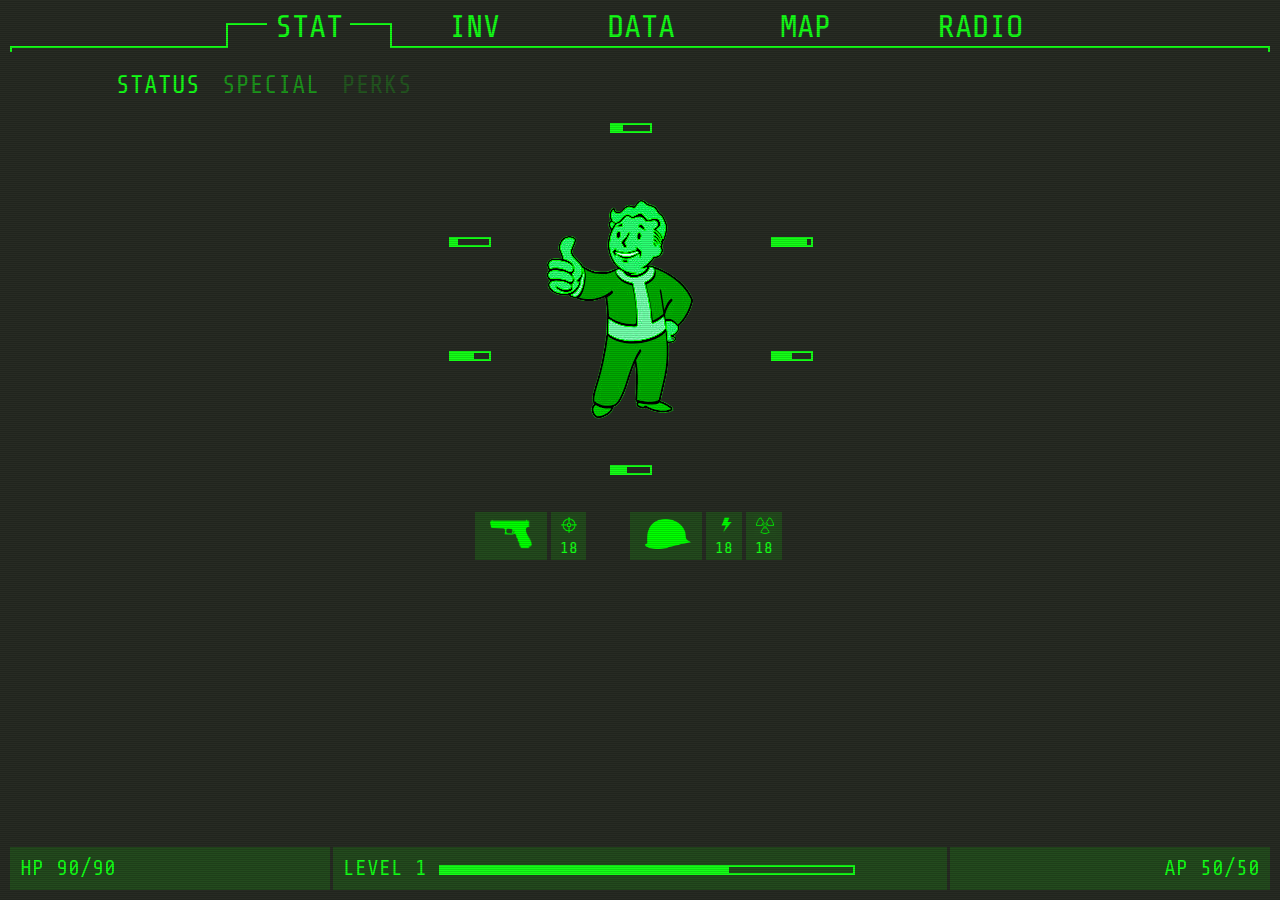
<file: public/index.html>
<!DOCTYPE html>
<html lang="en">
<head>
    <meta charset="UTF-8">
    <meta name="viewport" content="width=device-width, initial-scale=1.0, shrink-to-fit=no">

    <!-- favicon -->
    <link rel="icon" href="./assets/favicon.png"  type="image/png">

    <!-- bootstrap css -->
    <link rel="stylesheet" href="https://stackpath.bootstrapcdn.com/bootstrap/4.4.1/css/bootstrap.min.css"
    integrity="sha384-Vkoo8x4CGsO3+Hhxv8T/Q5PaXtkKtu6ug5TOeNV6gBiFeWPGFN9MuhOf23Q9Ifjh" crossorigin="anonymous">

    <!-- custom css -->
    <link rel="stylesheet" href="css/style.css">

    <title>PipBoy</title>
</head>
<body>
    <!-- MAIN NAVBAR -->
    <nav class="navbar navbar-expand-lg navbar-light">
        
        <!-- <button class="navbar-toggler" type="button" data-toggle="collapse" data-target="#navbarSupportedContent"
            aria-controls="navbarSupportedContent" aria-expanded="false" aria-label="Toggle navigation">
            <span class="navbar-toggler-icon"></span>
        </button> -->
    
        <div class="collapse navbar-collapse" id="navbarSupportedContent">
            <ul class="navbar-nav  nav-fill">
                <li class="nav-item active">
                    <a class="nav-link" href="index.html">STAT <span class="sr-only">(current)</span></a>
                </li>
                <li class="nav-item">
                    <a class="nav-link" href="inventory.html">INV</a>
                </li>
                
                <li class="nav-item">
                    <a class="nav-link" href="#">DATA</a>
                </li>

                <li class="nav-item">
                    <a class="nav-link" href="#">MAP</a>
                </li>

                <li class="nav-item">
                    <a class="nav-link" href="#">RADIO</a>
                </li>
            </ul>
        </div>
    </nav>

    <!-- SUB- NAVBAR -->
    <div class="container">
        <div class="row">
            <div class="col-12">
                <ul class="nav nav-tabs">
                    <li class="nav-item">
                        <a href="#status" class="nav-link" data-toggle="tab">STATUS
                        </a>
                    </li>
                    <li class="nav-item">
                        <a href="#special" class="nav-link" data-toggle="tab">SPECIAL
                        </a>
                    </li>
                    <li class="nav-item">
                        <a href="#perks" class="nav-link" data-toggle="tab">PERKS
                        </a>
                    </li>
                </ul>
            </div>
        </div>
    </div>

    <div class="tab-content">
        <div class="tab-pane active" id="status" role="tabpanel">
            <div class="center-image">
                <img src="./assets/pipboy.png" alt="">
            </div>

            <!-- these are divs for the screen bars around the image of the pipBoy -->
            <div class="screen-bars">
                <div class="row">
                    <div class="col-12">
                        <div class="stat-bar">
                            <div class="level-progress">
                                <div class="level-progress-indicator w30"></div>
                            </div>
                        </div>
                    </div>
                </div>
    
                <div class="row">
                    <div class="col-3">
                        <div class="stat-bar">
                            <div class="level-progress">
                                <div class="level-progress-indicator w20"></div>
                            </div>
                        </div>
                    </div>
    
                    <div class="col-6">
                        
                    </div>
    
                    <div class="col-3">
                        <div class="stat-bar">
                            <div class="level-progress">
                                <div class="level-progress-indicator w90"></div>
                            </div>
                        </div>
                    </div>
                </div>
    
                            <div class="row">
                                <div class="col-3">
                                    <div class="stat-bar">
                                        <div class="level-progress">
                                            <div class="level-progress-indicator w60"></div>
                                        </div>
                                    </div>
                                </div>
                            
                                <div class="col-6">
                            
                                </div>
                            
                                <div class="col-3">
                                    <div class="stat-bar">
                                        <div class="level-progress">
                                            <div class="level-progress-indicator w50"></div>
                                        </div>
                                    </div>
                                </div>
                            </div>
    
                <div class="row">
                    <div class="col-12">
                        <div class="stat-bar">
                            <div class="level-progress">
                                <div class="level-progress-indicator w40"></div>
                            </div>
                        </div>
                    </div>
                </div>
            </div>

            <div class="row damage">
                <div class="space-beginning"></div>
                <div class="col-2">
                    <img src="./assets/gun.png" alt="image of a gun" class="image-responsive">
                </div>
                <div class="col-1">
                    <div class="icon">
                        <img src="./assets/cross-hair.png" alt="" class="cross-hair image-responsive">
                    </div>
                    <div class="points">18</div>
                </div>
                <div class="col-1 transparent"></div>
                <div class="col-2">
                    <img src="./assets/helmet.png" alt="" class="helmet image-responsive">
                </div>
                <div class="col-1">
                    <div class="icon">
                        <img src="./assets/flash.png" alt="" class="flash image-responsive">
                    </div>
                    <div class="points">18</div>
                </div>
                <div class="col-1">
                    <div class="icon">
                        <img src="./assets/radiation.png" alt="" class="radiation image-responsive">
                    </div>
                    <div class="points">18</div>
                </div>

                <div class="col-2 transparent"></div>
            </div>

        </div>
    
    
        <div class="tab-pane" id="special" role="tabpanel">
            SPECIAL
        </div>
    
        <div class="tab-pane" id="perks" role="tabpanel">
            PERKS
        </div>
    </div>

    <!-- FOOTER -->
    <div class="container-fluid footer">
    <div class="row">
        <div class="col-3">
            HP 90/90
        </div>
        <div class="col-6">
            <span>LEVEL 1</span>
            <div class="level-progress">
                <div class="level-progress-indicator">
                </div>
            </div>
        </div>
        <div class="col-3 text-right">
            AP 50/50
        </div>
    </div>
    </div>
            







    <!-- Bootstrap JS cdn -->
    <script src="https://code.jquery.com/jquery-3.4.1.slim.min.js"
    integrity="sha384-J6qa4849blE2+poT4WnyKhv5vZF5SrPo0iEjwBvKU7imGFAV0wwj1yYfoRSJoZ+n"
    crossorigin="anonymous"></script>
    <script src="https://cdn.jsdelivr.net/npm/popper.js@1.16.0/dist/umd/popper.min.js"
    integrity="sha384-Q6E9RHvbIyZFJoft+2mJbHaEWldlvI9IOYy5n3zV9zzTtmI3UksdQRVvoxMfooAo"
    crossorigin="anonymous"></script>
    <script src="https://stackpath.bootstrapcdn.com/bootstrap/4.4.1/js/bootstrap.min.js"
    integrity="sha384-wfSDF2E50Y2D1uUdj0O3uMBJnjuUD4Ih7YwaYd1iqfktj0Uod8GCExl3Og8ifwB6"
    crossorigin="anonymous"></script>

    <!-- custom js -->
    <script src="js/main.js"></script>
</body>
</html>
</file>
<file: public/css/style.css>
@import url('https://fonts.googleapis.com/css2?family=Share+Tech+Mono&display=swap');

body{
    font-family: 'Share Tech Mono', monospace;
    color: #14fe17;
    background: #272b23;
}

body::after{
    height: 100%;
    width: 100%;
    content: '';
    position: absolute;
    top: 0px;
    left: 0px;
    background: repeating-linear-gradient(0deg, rgba(0,0,0,0.5), rgba(0,0,0,0.4) 1px, transparent 1px, transparent 2px);
    opacity: 0.3;
    z-index: 10000000;
    pointer-events: none;
}

/* CSS  for index.html starts here */

.navbar{
    border-bottom: 2px solid;
    margin: 0px 10px;
}

.navbar::before, .navbar::after{
    height: 5px;
    width: 2px;
    content: '';
    position: absolute;
    display: block;
    z-index: 5000;
    background: #14fe17;
    bottom: -6px;
}

.navbar::before{
    left: 0px;
}

.navbar::after{
    right: 0px;
}

ul > li.nav-item > a.nav-link, ul > li.nav-item.active > a.nav-link{
    color: #14fe17 !important;
    /* font-size: 32px; */
    line-height: 22px;
    padding-bottom: 0px;
}

.nav-item.active::before{
    content:"";
    position: absolute;
    width: 100%;
    height: 25px;
    top: 15px;
    left: 0px;
    background: #272b23;
    border-left: 2px solid;
    border-right: 2px solid;
    border-top: 2px solid;
}

.navbar-light .navbar-nav > li.nav-item > .nav-link ,
.navbar-light .navbar-nav > li.navbar-item.active > .nav-link{
    text-align: center;
    width: 50%;
    margin: auto;
    font-size: 32px;
    line-height: 22px;
    padding-bottom: 0px;
    z-index: 50;
    position: relative;
    background: #272b23;
}

.navbar-nav{
    width: 100%;
}

.navbar-light ul.navbar-nav > li{
    display: block;
    position: relative;
    width: 100%;
}

.center-image{
    position: absolute;
    margin-left: 50px;
}

.center-image img{
    margin: auto;
    display: block;
    position: relative;
    max-height: 300px;
    filter: grayscale(1) sepia(100%) hue-rotate(55deg)  saturate(7) brightness(1) contrast(2);
    margin-top: 75px;
}

.damage{
    margin-top: -60px;
}

.damage .col-1, .damage .col-2{
    background: rgba(16, 255, 0, 0.15);
    margin-right: 4px;
}

.space-beginning{
    width: 50px;
}

.damage img{
    width: 100%;
    filter: grayscale(1) brightness(200) contrast(0) sepia(100%) hue-rotate(55deg) saturate(20);
}

.damage img.cross-hair{
    width: 20px;
    margin-left: -7px;
}

.damage img.helmet{
    width: 110%;
    margin-left: 0px;
    padding-top: 6.5px;
}

.damage img.flash{
    width: 25px;
    margin-left: -7px;
}

.damage img.radiation{
    width: 22px;
    margin-left: -7px;
}

.damage .points{
    margin-left: -6px;
}

.damage .col-1.transparent,.damage .col-2.transparent {
    background: transparent;
}

.nav.nav-tabs{
    margin: 20px;
    border-bottom: none;
}

.nav.nav-tabs > .nav-item > .nav-link:hover{
    border: 1px solid transparent;
}

.navbar.navbar-light .navbar-nav{
    margin: 0px 200px;
}

.nav.nav-tabs > li > a{
    font-size: 25px !important;
    background: transparent !important;
    border: 1px solid transparent !important;
    padding: 5px 10px;
}

.nav.nav.nav-tabs > li:nth-child(2) > a{
    opacity: 0.5;
}

.nav.nav.nav-tabs > li:nth-child(3) > a{
    opacity: 0.2;
}

.level-progress{
    width: 100%;
    height: 10px;
    border: 2px solid;
    display: inline-block;
    width: 70%;
}

.level-progress-indicator{
    height: 6px;
    background: #14fe17;
    position: relative;
    width: 70%;
}

.stat-bar{
    width: 60px;
    margin: auto;
}

#status{
    max-width: 400px;
    margin: auto;
}

.screen-bars > .row{
    margin-bottom: 90px;
}

/* CSS  for index.html ends here */

/* CSS  for inventory.html starts here */

#status.tab-pane.full{
    width: 100%;
    margin-left: 139px;
    /* max-width: 100%; */
}

.item-list{
    float: left;
    padding: 0px;
    list-style: none;
    margin: 0px;
}

.item-list li a{
    display: block;
    width: 300px;
    padding: 5px 10px;
    border-radius: 2px;
    color: #14fe17;
    padding-left: 25px;
    text-decoration: none;
}

.item-list li a:hover{
    text-decoration: none;
    background: #14fe17;
    color: #272b23;
}

.item-list a.active::before{
    content: '';
    display: block;
    position: absolute;
    height: 10px;
    width: 10px;
    background: #14fe17;
    left: 100px;
    margin-top: 7px;
}

.item-list a.active:hover::before{
    background: #272b23;
}

.tab-pane.full{
    height: calc(100vh-180px);
}

.item-stats{
    position: fixed;
    right: 0px;
    bottom: 100px;
    width: 200px; 
}

.pull-left{
    float: left !important;
}

.pull-right{
    float: right !important;
}

.item-stats .row .col-12{
    background: rgba(16, 255, 0, 0.15);
    right: 27px;
    margin-bottom: 2px;
}


/* CSS  for inventory.html ends here */

/* footer below is common for all the pages, it starts here */

.footer{
    position: fixed;
    bottom: 0;
    margin: 10px;
    font-size: 22px;
}

.footer .col-3, .footer .col-6{
    background: rgba(16, 255, 0, 0.15);
    flex: 0 0 48%;
    margin-right: 3px;
    padding: 5px 10px;
}

/* footer ends here */

/* utility percentage classes for progress bars */
.w10{
    width: 10%;
}

.w20{
    width: 20%;
}

.w30{
    width: 30%;
}

.w40{
    width: 40%;
}

.w50{
    width: 50%;
}

.w60{
    width: 60%;
}

.w70{
    width: 70%;
}

.w80{
    width: 80%;
}

.w90{
    width: 90%;
}
</file>
